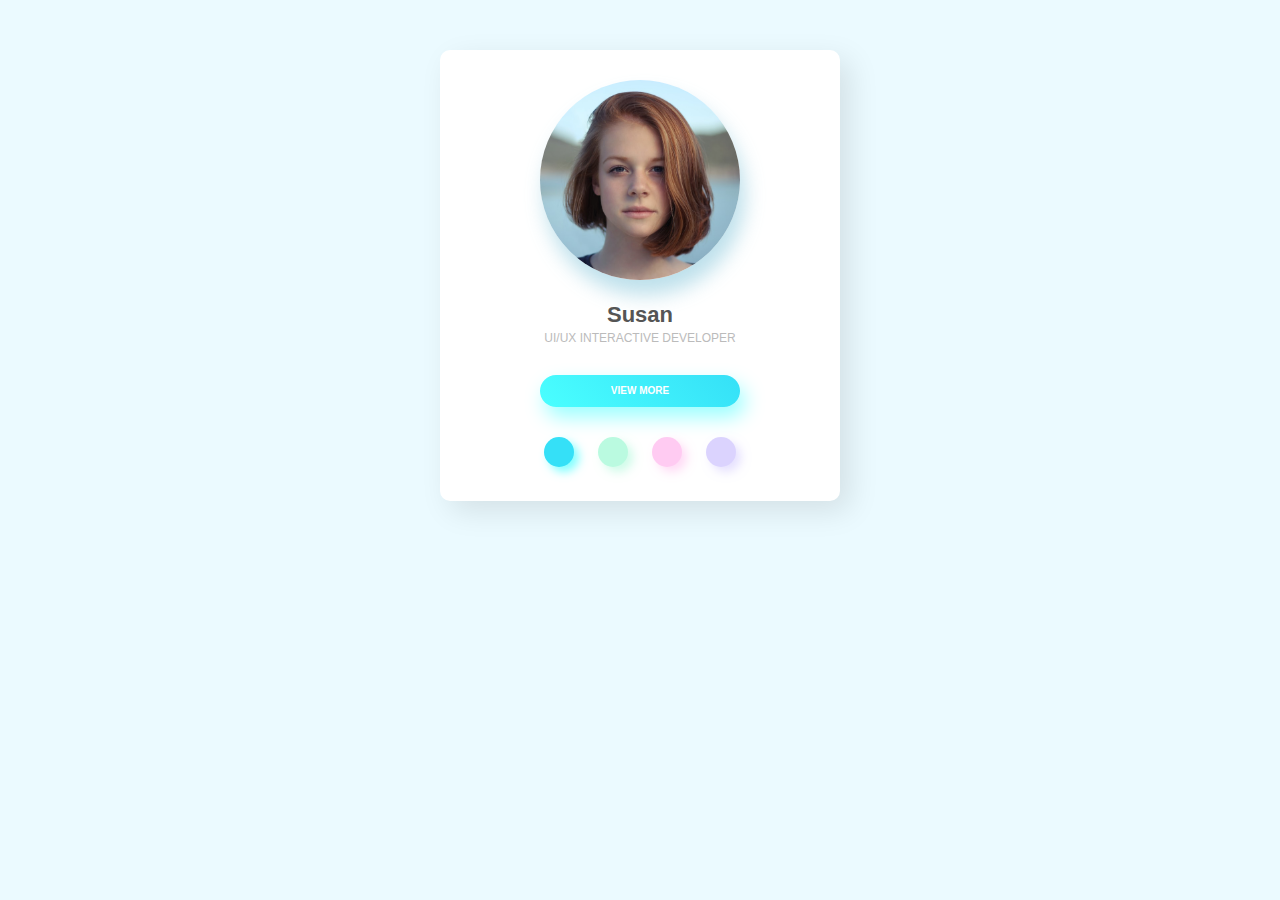
<file: index.html>
<!DOCTYPE html>
<html lang="en">

<head>
    <meta charset="UTF-8">
    <meta http-equiv="X-UA-Compatible" content="IE=edge">
    <meta name="viewport" content="width=device-width, initial-scale=1.0">
    <title> profile 1 </title>
    <link rel="stylesheet" href="./css/style.css">
    <script src="./script/ie.js"></script>
</head>

<body class="member1">
    <section>
        <!-- 사진과 소개 -->
        <article class="profile">
            <img src="./images/member1.jpg" alt="profile-1">
            <h1>Susan</h1>
            <h2>UI/UX INTERACTIVE DEVELOPER</h2>
            <a href="#" class="btnView">VIEW MORE</a>
        </article>

        <!-- member1 ~ 4 이동 -->
        <nav class="others">
            <a href="./index.html" class="on"></a>
            <a href="./html/member2.html"></a>
            <a href="./html/member3.html"></a>
            <a href="./html/member4.html"></a>
        </nav>
    </section>
</body>

</html>
</file>
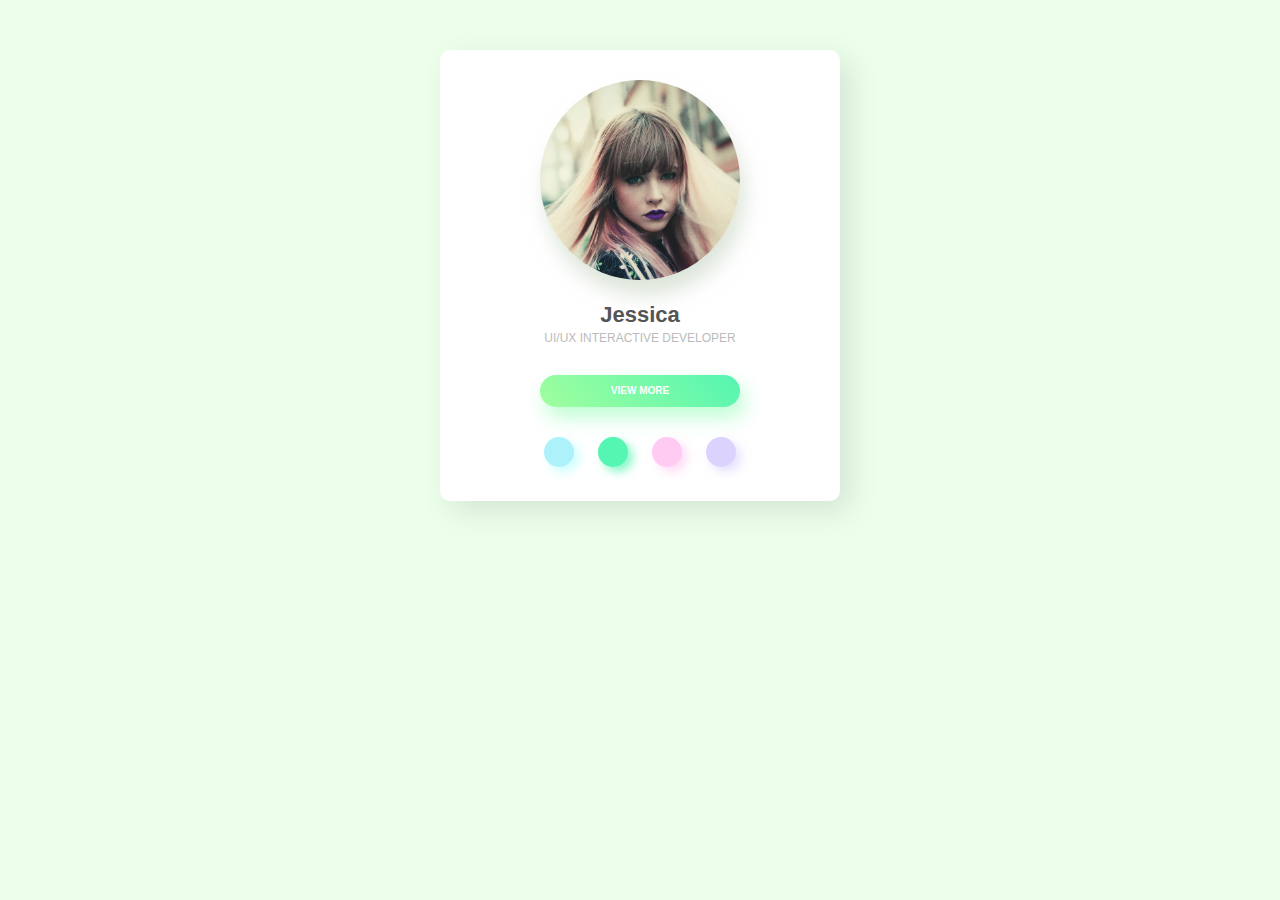
<file: html/member2.html>
<!DOCTYPE html>
<html lang="en">

<head>
    <meta charset="UTF-8">
    <meta http-equiv="X-UA-Compatible" content="IE=edge">
    <meta name="viewport" content="width=device-width, initial-scale=1.0">
    <title> profile 2 </title>
    <link rel="stylesheet" href="../css/style.css">
    <script src="../script/ie.js"></script>
</head>

<body class="member2">
    <section>
        <!-- 사진과 소개 -->
        <article class="profile">
            <img src="../images/member2.jpg" alt="profile-2">
            <h1>Jessica</h1>
            <h2>UI/UX INTERACTIVE DEVELOPER</h2>
            <a href="#" class="btnView">VIEW MORE</a>
        </article>

        <!-- member1 ~ 4 이동 -->
        <nav class="others">
            <a href="../index.html"></a>
            <a href="./member2.html" class="on"></a>
            <a href="./member3.html"></a>
            <a href="./member4.html"></a>
        </nav>
    </section>
</body>

</html>
</file>
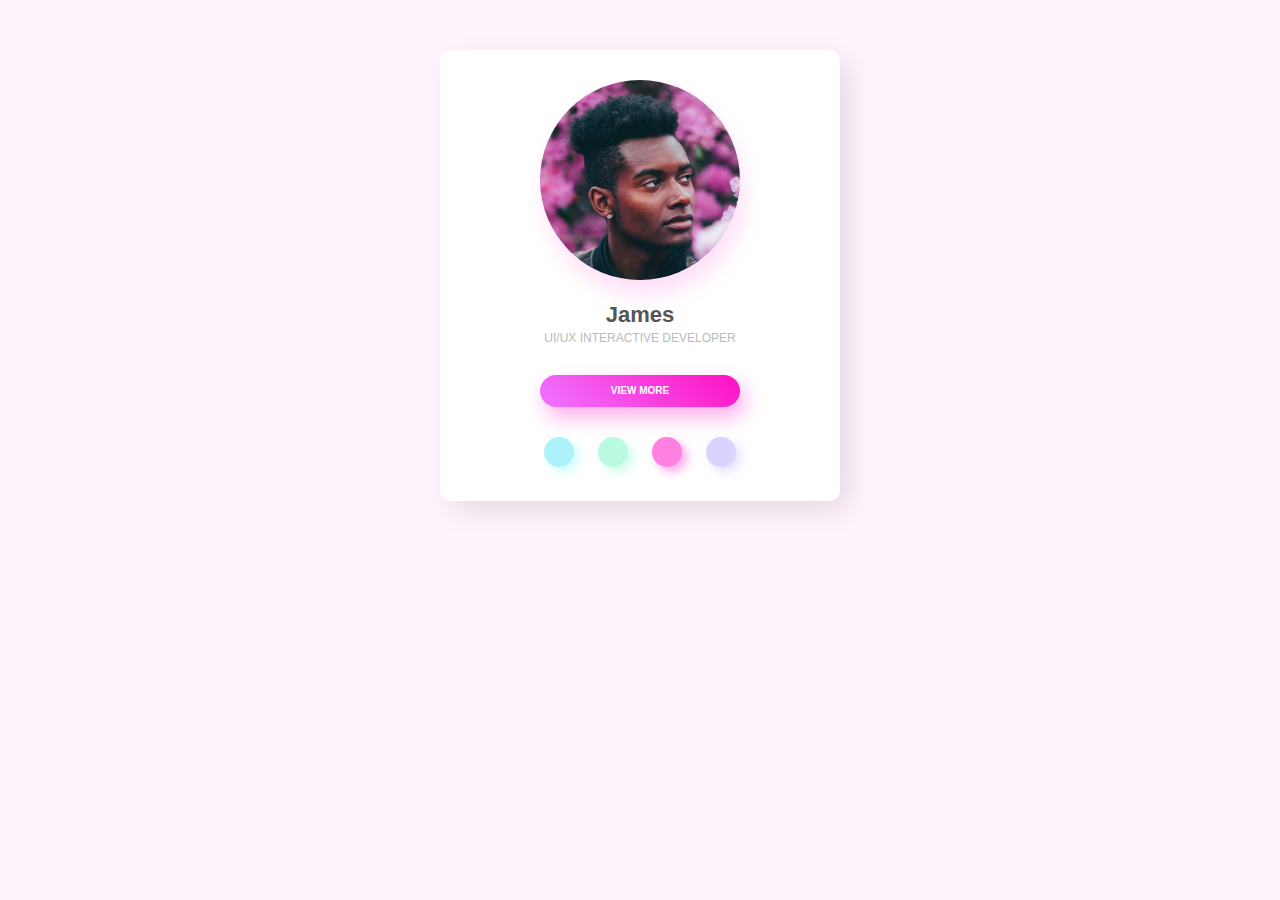
<file: html/member3.html>
<!DOCTYPE html>
<html lang="en">

<head>
    <meta charset="UTF-8">
    <meta http-equiv="X-UA-Compatible" content="IE=edge">
    <meta name="viewport" content="width=device-width, initial-scale=1.0">
    <title> profile 3 </title>
    <link rel="stylesheet" href="../css/style.css">
    <script src="../script/ie.js"></script>
</head>

<body class="member3">
    <section>
        <!-- 사진과 소개 -->
        <article class="profile">
            <img src="../images/member3.jpg" alt="profile-3">
            <h1>James</h1>
            <h2>UI/UX INTERACTIVE DEVELOPER</h2>
            <a href="#" class="btnView">VIEW MORE</a>
        </article>

        <!-- member1 ~ 4 이동 -->
        <nav class="others">
            <a href="../index.html"></a>
            <a href="./member2.html"></a>
            <a href="./member3.html" class="on"></a>
            <a href="./member4.html"></a>
        </nav>
    </section>
</body>

</html>
</file>
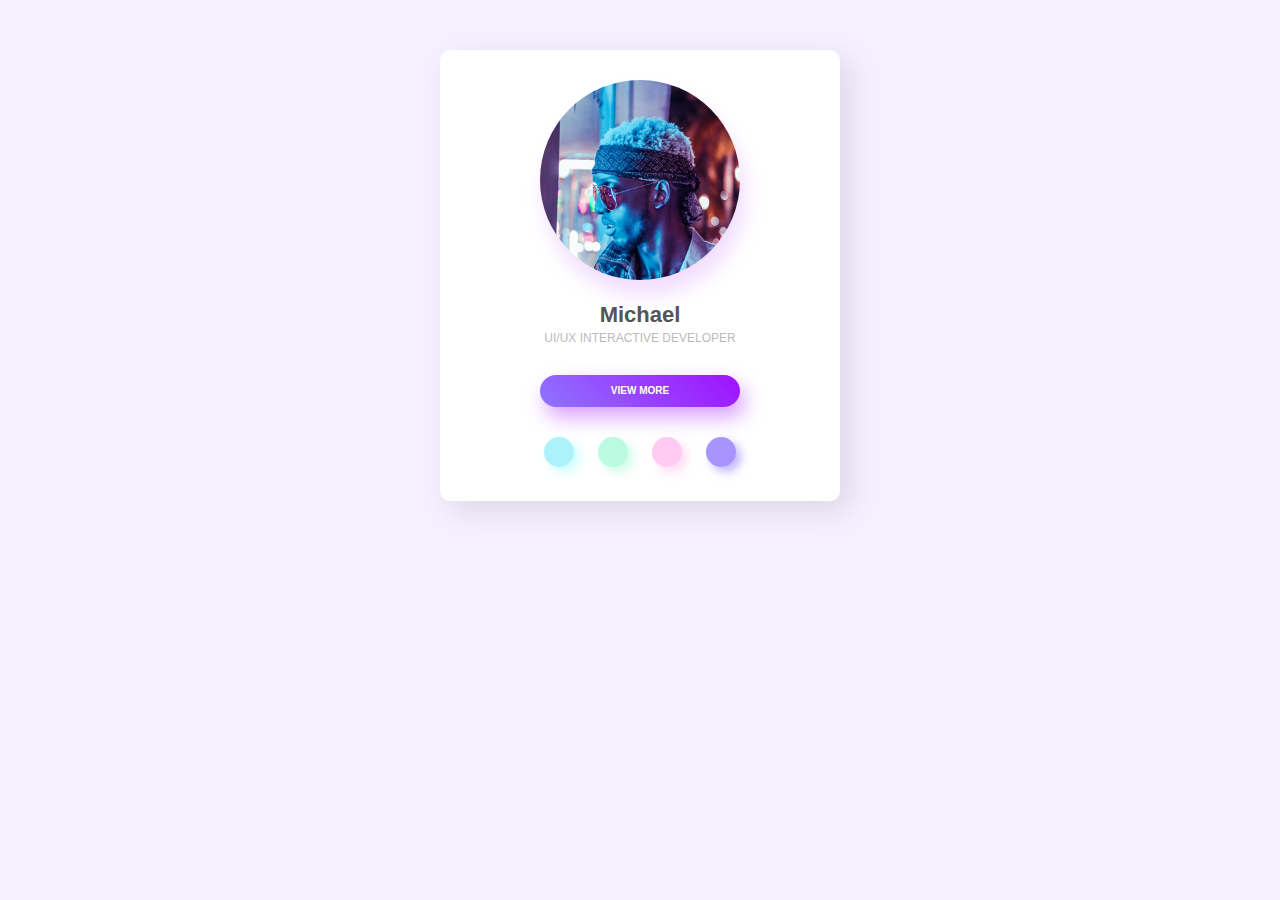
<file: html/member4.html>
<!DOCTYPE html>
<html lang="en">

<head>
    <meta charset="UTF-8">
    <meta http-equiv="X-UA-Compatible" content="IE=edge">
    <meta name="viewport" content="width=device-width, initial-scale=1.0">
    <title> profile 4 </title>
    <link rel="stylesheet" href="../css/style.css">
    <script src="../script/ie.js"></script>
</head>

<body class="member4">
    <section>
        <!-- 사진과 소개 -->
        <article class="profile">
            <img src="../images/member4.jpg" alt="profile-4">
            <h1>Michael</h1>
            <h2>UI/UX INTERACTIVE DEVELOPER</h2>
            <a href="#" class="btnView">VIEW MORE</a>
        </article>

        <!-- member1 ~ 4 이동 -->
        <nav class="others">
            <a href="../index.html"></a>
            <a href="./member2.html"></a>
            <a href="./member3.html"></a>
            <a href="./member4.html"class="on"></a>
        </nav>
    </section>
</body>

</html>
</file>
<file: css/style.css>
@charset "UTF-8";

/* reset */
* {margin: 0; padding: 0;}
ul,li {margin: 0; padding: 0; list-style: none;}
a{text-decoration: none;}

/* reset - member1 */
body.member1 {background: #ebfaff;}
body.member1 section article.profile img {box-shadow: 5px 15px 20px rgba(173,216,230,0.8);}
body.member1 section a.btnView {background: linear-gradient(45deg,#4affff,#35e0f7); box-shadow: 5px 10px 20px rgba(0,255,255,0.4);}

/* reset - member2 */
body.member2 {background: #ebffeb;}
body.member2 section article.profile img {box-shadow: 5px 15px 20px #bdccb783;}
body.member2 section a.btnView {background: linear-gradient(45deg,#a0ff9d,#55f5b2); box-shadow: 5px 10px 20px rgba(33,250,105,0.3);}

/* reset - member3 */
body.member3 {background: #fff3fd;}
body.member3 section article.profile img {box-shadow: 5px 15px 20px rgba(252,99,214,0.2);}
body.member3 section a.btnView {background: linear-gradient(45deg,#ef74ff,#ff11c4); box-shadow: 5px 10px 20px rgba(255,17,196,0.35);}

/* reset - member4 */
body.member4 {background: #f5f0ff;}
body.member4 section article.profile img {box-shadow: 5px 15px 20px rgba(183,82,250,0.2);}
body.member4 section a.btnView {background: linear-gradient(45deg,#8e74ff,#a011ff); box-shadow: 5px 10px 20px rgba(160,17,255,0.4);}

/* body영역 */
section {width: 340px; padding: 30px; background: #fff; margin: 50px auto; box-shadow: 10px 10px 30px rgba(0, 0, 0, 0.1); border-radius: 10px;}
section a.btnView:hover {opacity: 0.6;}

/* 프로필 영역 */
section article.profile {width: 100%; text-align: center;}
section article.profile img {width: 200px; height: 200px; border-radius: 50%; margin-bottom: 20px;}
section article.profile h1 {font-weight: bold; font-size: 22px; font-family: Arial; line-height: 1; color: #555; margin-bottom: 5px;}
section article.profile h2 {font-weight: normal; font-size: 12px; font-family: Arial; color: #bbb; margin-bottom: 30px;}
section a.btnView {display: block; width: 200px; height: 32px; line-height: 32px; margin: 0 auto; background: #444; border-radius: 16px; font-weight: bold; font-size: 10px; font-family: Arial; color: #fff; text-align: center; margin-bottom: 30px;}

/* 멤버별 링크 */
section nav.others {width: 100%; text-align: center;}
section nav.others a {display: inline-block; width: 30px; height: 30px; border-radius: 50%; margin: 0px 10px; opacity: 0.4;} /* opacity:0.4; - 비활성 버튼 */
section nav.others a.on {opacity: 1;} /* opacity: 1; - 활성 버튼 */
section nav.others a:nth-child(1) {background:  #35e0f7; box-shadow: 5px 5px 10px rgba(74,255,255,0.7);}
section nav.others a:nth-child(2) {background:  #55f5b2; box-shadow: 5px 5px 10px rgba(85,245,178,0.7);}
section nav.others a:nth-child(3) {background:  #ff80df; box-shadow: 5px 5px 10px rgba(255,128,223,0.7);}
section nav.others a:nth-child(4) {background:  #a794fd; box-shadow: 5px 5px 10px rgba(167,148,253,0.7);}
</file>
